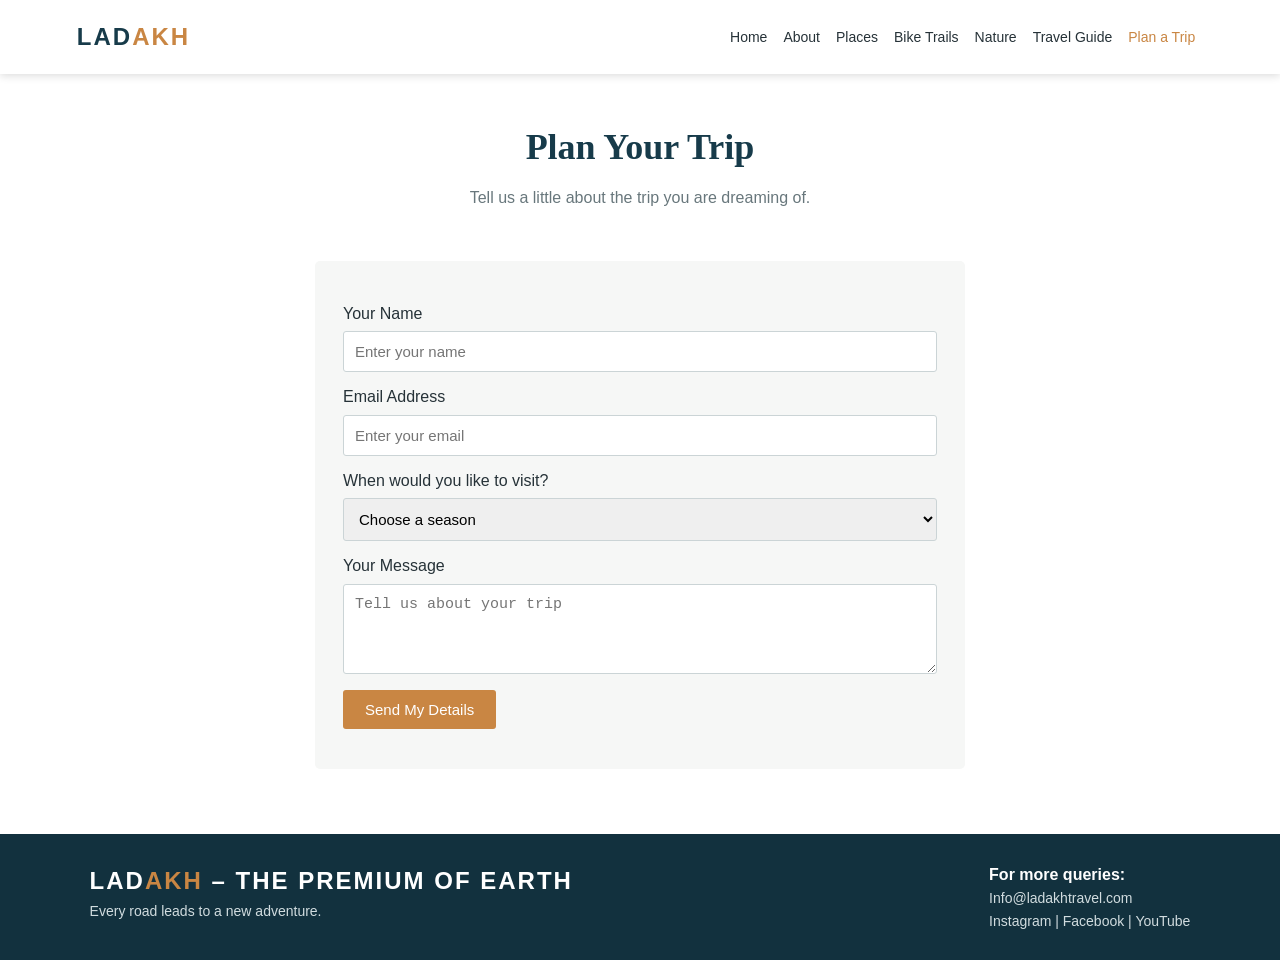
<file: plan.html>
<!DOCTYPE html>
<html lang="en">
<head>
    <meta charset="UTF-8">
    <meta name="viewport" content="width=device-width, initial-scale=1.0">
    <title>Plan Your Trip | Ladakh</title>
    <link rel="stylesheet" href="style.css">
</head>
<body>
<header>
    <div class="logo">LAD<span>AKH</span></div>
    <nav><a href="index.html" class="">Home</a><a href="about.html" class="">About</a><a href="places.html" class="">Places</a><a href="bikes.html" class="">Bike Trails</a><a href="nature.html" class="">Nature</a><a href="guide.html" class="">Travel Guide</a><a href="plan.html" class="active">Plan a Trip</a></nav>
</header>
<main>
    <div class="page-title">
        <h1>Plan Your Trip</h1>
        <p>Tell us a little about the trip you are dreaming of.</p>
    </div>
<form id="tripForm">
    <label for="name">Your Name</label>
    <input type="text" id="name" placeholder="Enter your name" required>
    <label for="email">Email Address</label>
    <input type="email" id="email" placeholder="Enter your email" required>
    <label for="season">When would you like to visit?</label>
    <select id="season" required>
        <option value="">Choose a season</option>
        <option>Summer</option><option>Autumn</option><option>Winter</option>
    </select>
    <label for="messageBox">Your Message</label>
    <textarea id="messageBox" placeholder="Tell us about your trip"></textarea>
    <button class="button" type="submit">Send My Details</button>
    <p id="message"></p>
</form>
</main>
<footer>
    <div><div class="logo" style="color:white">LAD<span>AKH</span> – THE PREMIUM OF EARTH</div>
    <p>Every road leads to a new adventure.</p></div>
    <div><strong>For more queries:</strong><p>Info@ladakhtravel.com</p>
    <p>Instagram | Facebook | YouTube</p></div>
</footer>
<script src="script.js"></script>

</body>
</html>
</file>
<file: style.css>
* {
    margin: 0;
    padding: 0;
    box-sizing: border-box;
}

body {
    font-family: "Trebuchet MS", Arial, sans-serif;
    color: #263238;
    background-color: #ffffff;
    line-height: 1.6;
}

header {
    background-color: white;
    padding: 18px 6%;
    display: flex;
    justify-content: space-between;
    align-items: center;
    flex-wrap: wrap;
    box-shadow: 0 2px 8px #dddddd;
}

.logo {
    font-size: 24px;
    font-weight: bold;
    color: #173b4a;
    letter-spacing: 2px;
}

.logo span {
    color: #c98643;
}

nav a {
    text-decoration: none;
    color: #263238;
    margin: 8px;
    font-size: 14px;
}

nav a:hover, nav a.active {
    color: #c98643;
}

.page-title {
    text-align: center;
    padding: 45px 15px 25px;
}

.page-title h1 {
    font-family: Georgia, "Times New Roman", serif;
    color: #173b4a;
    font-size: 36px;
}

.page-title p {
    color: #68777c;
    margin-top: 8px;
}

.content-row {
    width: 86%;
    margin: 25px auto 65px;
    display: flex;
    align-items: center;
    gap: 40px;
}

.content-row img {
    width: 50%;
    height: 340px;
    object-fit: cover;
    border-radius: 5px;
}

.content-text {
    width: 50%;
}

.content-text h2 {
    font-family: Georgia, "Times New Roman", serif;
    color: #173b4a;
    font-size: 28px;
    margin-bottom: 12px;
}

.content-text p {
    color: #5d6b70;
    margin-bottom: 12px;
}

.button {
    display: inline-block;
    background-color: #c98643;
    color: white;
    text-decoration: none;
    padding: 11px 22px;
    border-radius: 3px;
    margin-top: 8px;
}

.cards {
    width: 86%;
    margin: 20px auto 265px;
    display: flex;
    gap: 22px;
    flex-wrap: wrap;
}

.card {
    flex: 1 1 250px;
    background: #f6f7f6;
    border-radius: 5px;
    overflow: hidden;
}

.card img {
    width: 100%;
    height: 210px;
    object-fit: cover;
}

.card h2, .card p {
    margin: 12px 16px;
}

.card h2 {
    font-family: Georgia, "Times New Roman", serif;
    color: #173b4a;
    font-size: 21px;
}

.card p {
    color: #68777c;
    font-size: 14px;
}

.gallery {
    width: 100%;
    margin: 25px auto 65px;
    display: flex;
    gap: 10px;
}

.gallery img {
    width: 20%;
    height: 210px;
    object-fit: cover;
    border-radius: 5px;
}

form {
    width: 86%;
    max-width: 650px;
    margin: 25px auto 65px;
    padding: 28px;
    background: #f6f7f6;
    border-radius: 5px;
}

label {
    display: block;
    margin: 12px 0 5px;
}

input, select, textarea {
    width: 100%;
    padding: 11px;
    border: 1px solid #cbd4d6;
    border-radius: 3px;
    font-size: 15px;
}

textarea {
    height: 90px;
}

button {
    border: none;
    cursor: pointer;
    font-size: 15px;
}

#message {
    color: #26734d;
    margin-top: 12px;
}

footer {
    background: #12313e;
    color: white;
    padding: 28px 7%;
    display: flex;
    justify-content: space-between;
    gap: 20px;
    flex-wrap: wrap;
}

footer p {
    color: #d1dcdf;
    font-size: 14px;
}

@media (max-width: 700px) {
    header {
        display: block;
    }
    nav {
        margin-top: 12px;
    }
    nav a {
        display: inline-block;
        margin: 5px;
    }
    .content-row {
        display: block;
    }
    .gallery {
        gap: 6px;
    }
    .gallery img {
        height: 120px;
    }
    .content-row img, .content-text {
        width: 100%;
    }
    .content-row img {
        margin-bottom: 20px;
    }
    .page-title h1 {
        font-size: 29px;
    }
}
</file>
